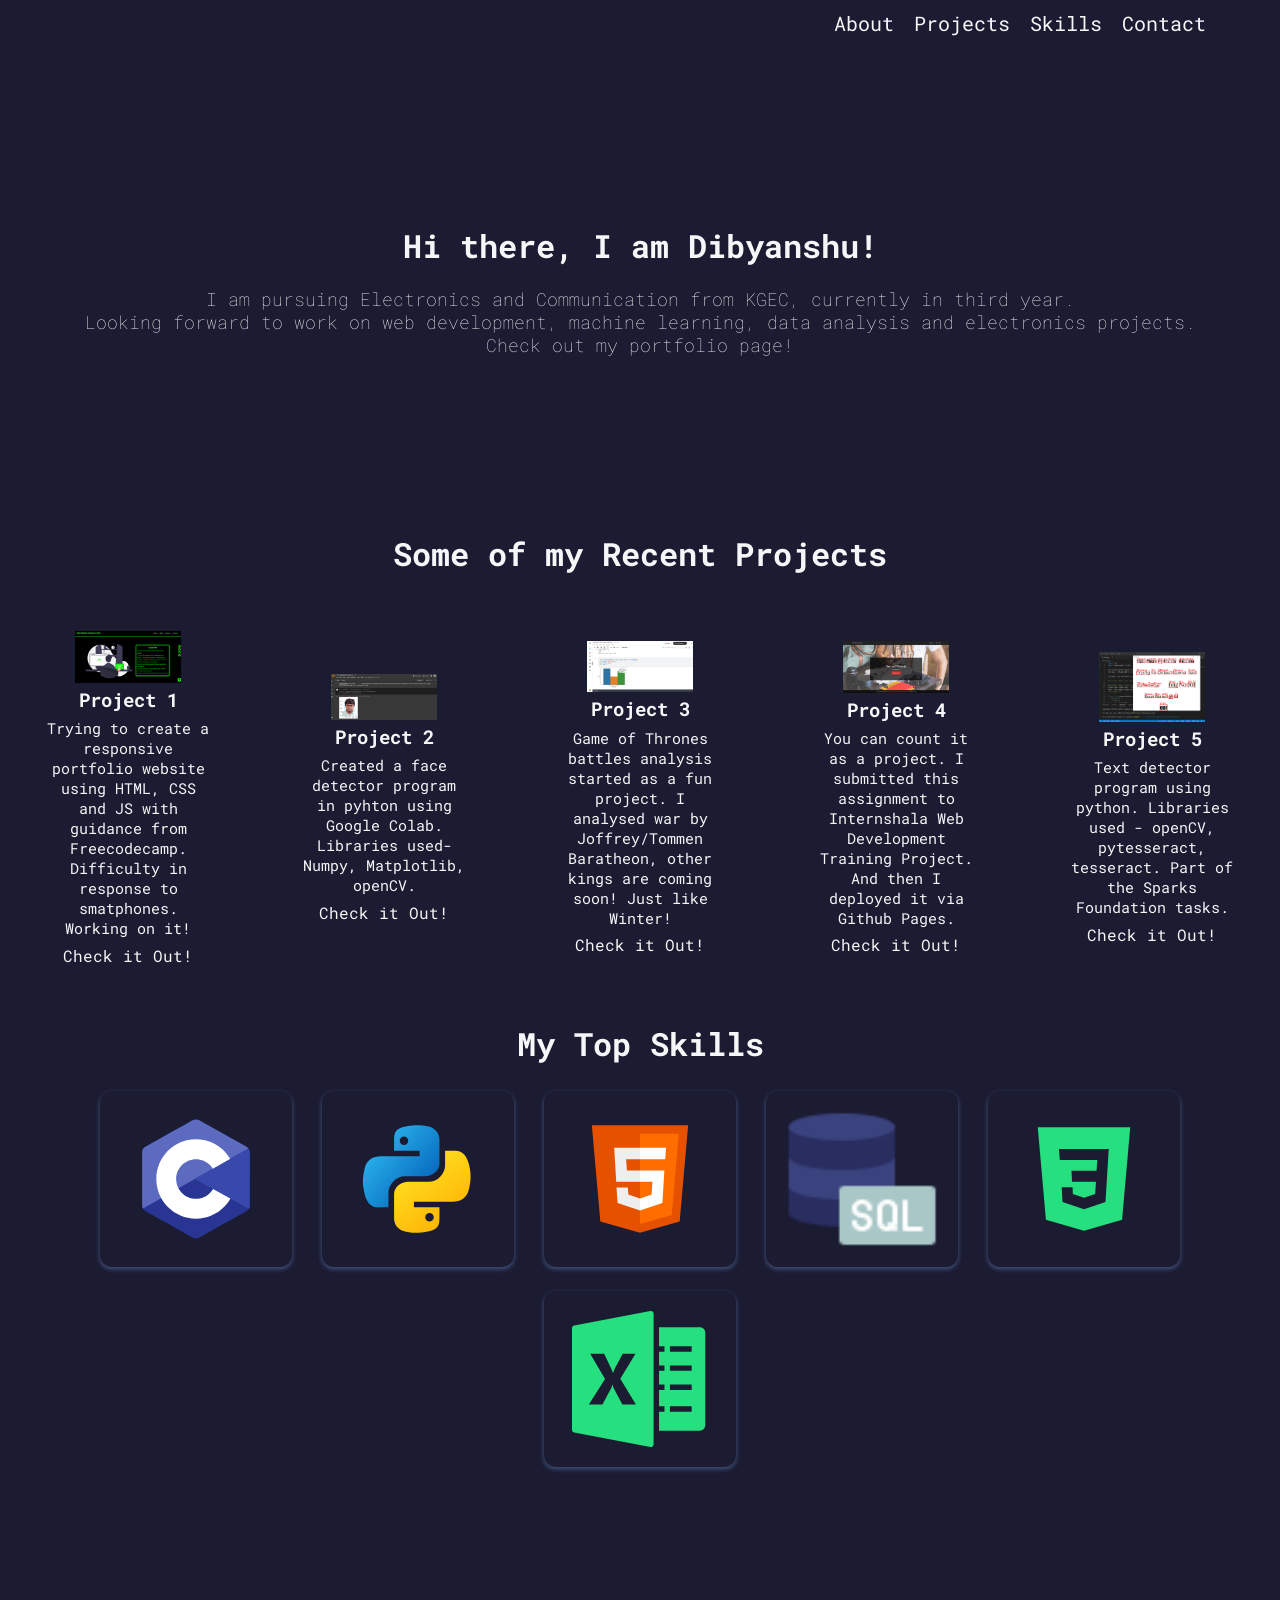
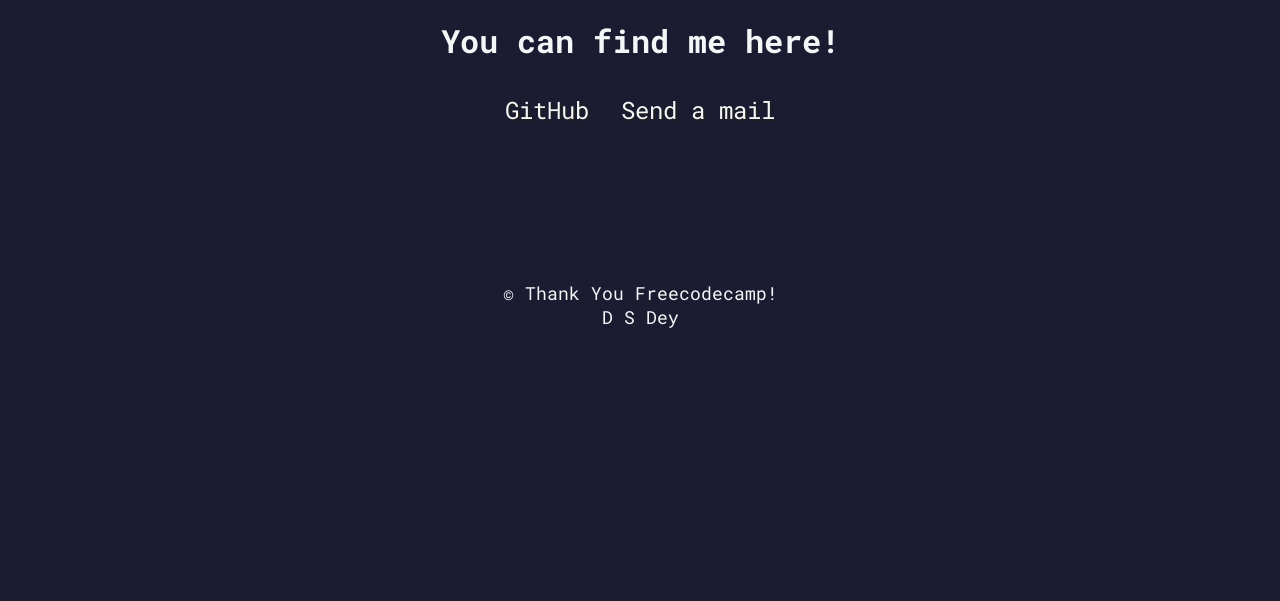
<file: Web_Dev/oldPortfolios/personalWebsite/index.html>
<!DOCTYPE html>
<html lang="en">
    <head>
        <meta charset="UTF-8"/>
        
        <meta name="viewport" content="width=device-width, initial-sale=1.0"/>
        <link rel="stylesheet" href="assets/expt.css">
        <title>Dibyanshu Shekhar Dey</title>
    </head>
    <body>
        <!--Navigation bar-->
        <!--Navigation bar-->
        <nav id="navbar" class="nav">
            <ul class="nav-list">
            <li><a href="#welcome-section">About</a></li>
            <li><a href="#projects">Projects</a></li>
            <li><a href="#skills">Skills</a></li>
            <li><a href="#contact">Contact</a></li>
            </ul>
        </nav>
        <!--Welcome section-->
        <section id="welcome-section" class="welcome-section">
            <h1>Hi there, I am Dibyanshu!</h1><br>
            <p>I am pursuing Electronics and Communication from KGEC, currently in third year.</p>
            <p>Looking forward to work on web development, machine learning, data analysis and electronics projects.</p>
            <p>Check out my portfolio page!</p>
        </section>

        <!--Projects section-->
        <section class="projects" id="projects">
            <h2 class="projects-title">Some of my Recent Projects</h2>
            <div class="projects-container">
                <div class="project-container project-tile">
                    <img src="assets\images\projects\website.png" alt="project 1" loading="lazy" class="project-pic" width="300" height="168">
                    <h3 class="project-title">Project 1</h3>
                    <p class="project-detail">
                        Trying to create a responsive portfolio website using HTML, CSS and JS with guidance from Freecodecamp. Difficulty in 
                        response to smatphones. Working on it!  
                    </p>
                    <a href="https://dibyanshushekhardey.github.io/Portfolio/" target="_blank" class="project-link">Check it Out!</a>
                </div>

                <div class="project-container project-tile">
                    <img src="assets\images\projects\facedetection.png" alt="project 2" loading="lazy" class="project-pic" width="300" height="168">
                    <h3 class="project-title">Project 2</h3>
                    <p class="project-detail">
                        Created a face detector program in pyhton using Google Colab. Libraries used- Numpy, Matplotlib, openCV.
                    </p>
                    <a href="https://github.com/dibyanshushekhardey/face_detection_recognition/blob/main/face_detection/facedetection.ipynb" target="_blank" class="project-link">Check it Out!</a>
                </div>

                <div class="project-container project-tile">
                    <img src="assets\images\projects\GOT.png" alt="project 3" loading="lazy" class="project-pic" width="300" height="168">
                    <h3 class="project-title">Project 3</h3>
                    <p class="project-detail">
                        Game of Thrones battles analysis started as a fun project. I analysed war by Joffrey/Tommen Baratheon, other kings are coming soon! Just like 
                        Winter! 
                    </p>
                    <a href="https://www.kaggle.com/dibyanshushekhardey/game-of-thrones-analysis" target="_blank" class="project-link">Check it Out!</a>
                </div>

                <div class="project-container project-tile">
                    <img src="assets\images\projects\Internshala.png" alt="project 4" loading="lazy" class="project-pic" width="300" height="168">
                    <h3 class="project-title">Project 4</h3>
                    <p class="project-detail">
                        You can count it as a project. I submitted this assignment to Internshala Web Development Training Project. And then I deployed it via Github Pages.    
                    </p>
                    <a href="https://dibyanshushekhardey.github.io/deploying_internshala_assignment/" target="_blank" class="project-link">Check it Out!</a>
                </div>

                <div class="project-container project-tile">
                    <img src="assets\images\projects\textDetection.png" alt="project 5" loading="lazy" class="project-pic" width="300" height="168">
                    <h3 class="project-title">Project 5</h3>
                    <p class="project-detail">
                        Text detector program using python. Libraries used - openCV, pytesseract, tesseract. Part of the Sparks Foundation tasks.
                    </p>
                    <a href="https://github.com/dibyanshushekhardey/text_detection_openCV" target="_blank" class="project-link">Check it Out!</a>
                </div>
            </div>
        </section>

        <!--Skills section-->
        <section class="skills" id="skills">
            <h2 class="skill-header">My Top Skills</h2>
            <div class="skills-wrapper">
                <div class="first set animate_animated animate_pulse">
                    <!--C Programming-->
                    <a href="https://coursera.org/share/85acebe54ab3de74219749fdf0ccd10b" target="_blank">
                        <img src="assets\icons\icons8-c-programming.svg" alt="C Prog" loading="lazy" class="icon icon-card"/>
                    </a>
                    <!--Pyhton-->
                    <a href="https://coursera.org/share/7fa70ce1b0e411d1fd5cbfdd189d09d2" target="_blank">
                        <img src="assets\icons\icons8-python.svg" alt="Python" loading="lazy" class="icon icon-card"/>
                    </a>
                    <!--HTML-->
                    <a href="https://coursera.org/share/c4e069506b8691e97d3fc830f95b517a" target="_blank">
                        <img src="assets\icons\icons8-html-5.svg" alt="HTML 5" loading="lazy" class="icon icon-card"/>
                    </a>
                    <!--SQL-->
                    <a href="https://www.hackerrank.com/certificates/b1c725edf050" target="_blank">
                        <img src="assets\icons\icons8-sql-60.png" alt="SQL" loading="lazy" class="icon icon-card"/>
                    </a>
                    <!--CSS-->
                    <a href="#" target="_blank">
                        <img src="assets\icons\icons8-css3.svg" alt="CSS" loading="lazy" class="icon icon-card"/>
                    </a>
                    <!--Excel-->
                    <a href="https://www.datacamp.com/statement-of-accomplishment/course/a34ad4ddab4928e0b4ee33197975fb2e348e465e" target="_blank">
                        <img src="assets\icons\icons8-microsoft-excel.svg" alt="Excel" loading="lazy" class="icon icon-card"/>
                    </a>   
                </div>
            </div>
        </section>
        <!--Profile Section-->
        <section id="contact" class="contact-section">
            <div class="contact-section-header">
                <h2>You can find me here!</h2>
            </div>
            <div class="contact-links">
                
                <a
                  id="profile-link"
                  href="https://github.com/dibyanshushekhardey"
                  target="_blank"
                  class="btn contact-details"
                  >
                  <i class="fab fa-github"></i> GitHub
                  </a>
                
                <a href="mailto:deydibyanshushkr7213996@gmail.com" class="btn contact-details"
                  >
                  <i class="fas fa-at"></i> Send a mail
                </a>
                
              </div>

        </section>

        <!--Footer section-->
        <footer>
            <p class="copy">&copy; Thank You <a href="https://www-freecodecamp-org.cdn.ampproject.org/v/s/www.freecodecamp.org/news/how-to-build-a-developer-portfolio-website/amp/?amp_js_v=a6&amp_gsa=1&usqp=mq331AQKKAFQArABIIACAw%3D%3D#aoh=16390372186703&referrer=https%3A%2F%2Fwww.google.com&amp_tf=From%20%251%24s&ampshare=https%3A%2F%2Fwww.freecodecamp.org%2Fnews%2Fhow-to-build-a-developer-portfolio-website%2F" 
                        target="_blank">Freecodecamp!</a> 
            </p>
            <p class="copy">

            <a href="#" target="_blank">D S Dey</a>
            </p>
        </footer>

    </body>
</html>
</file>
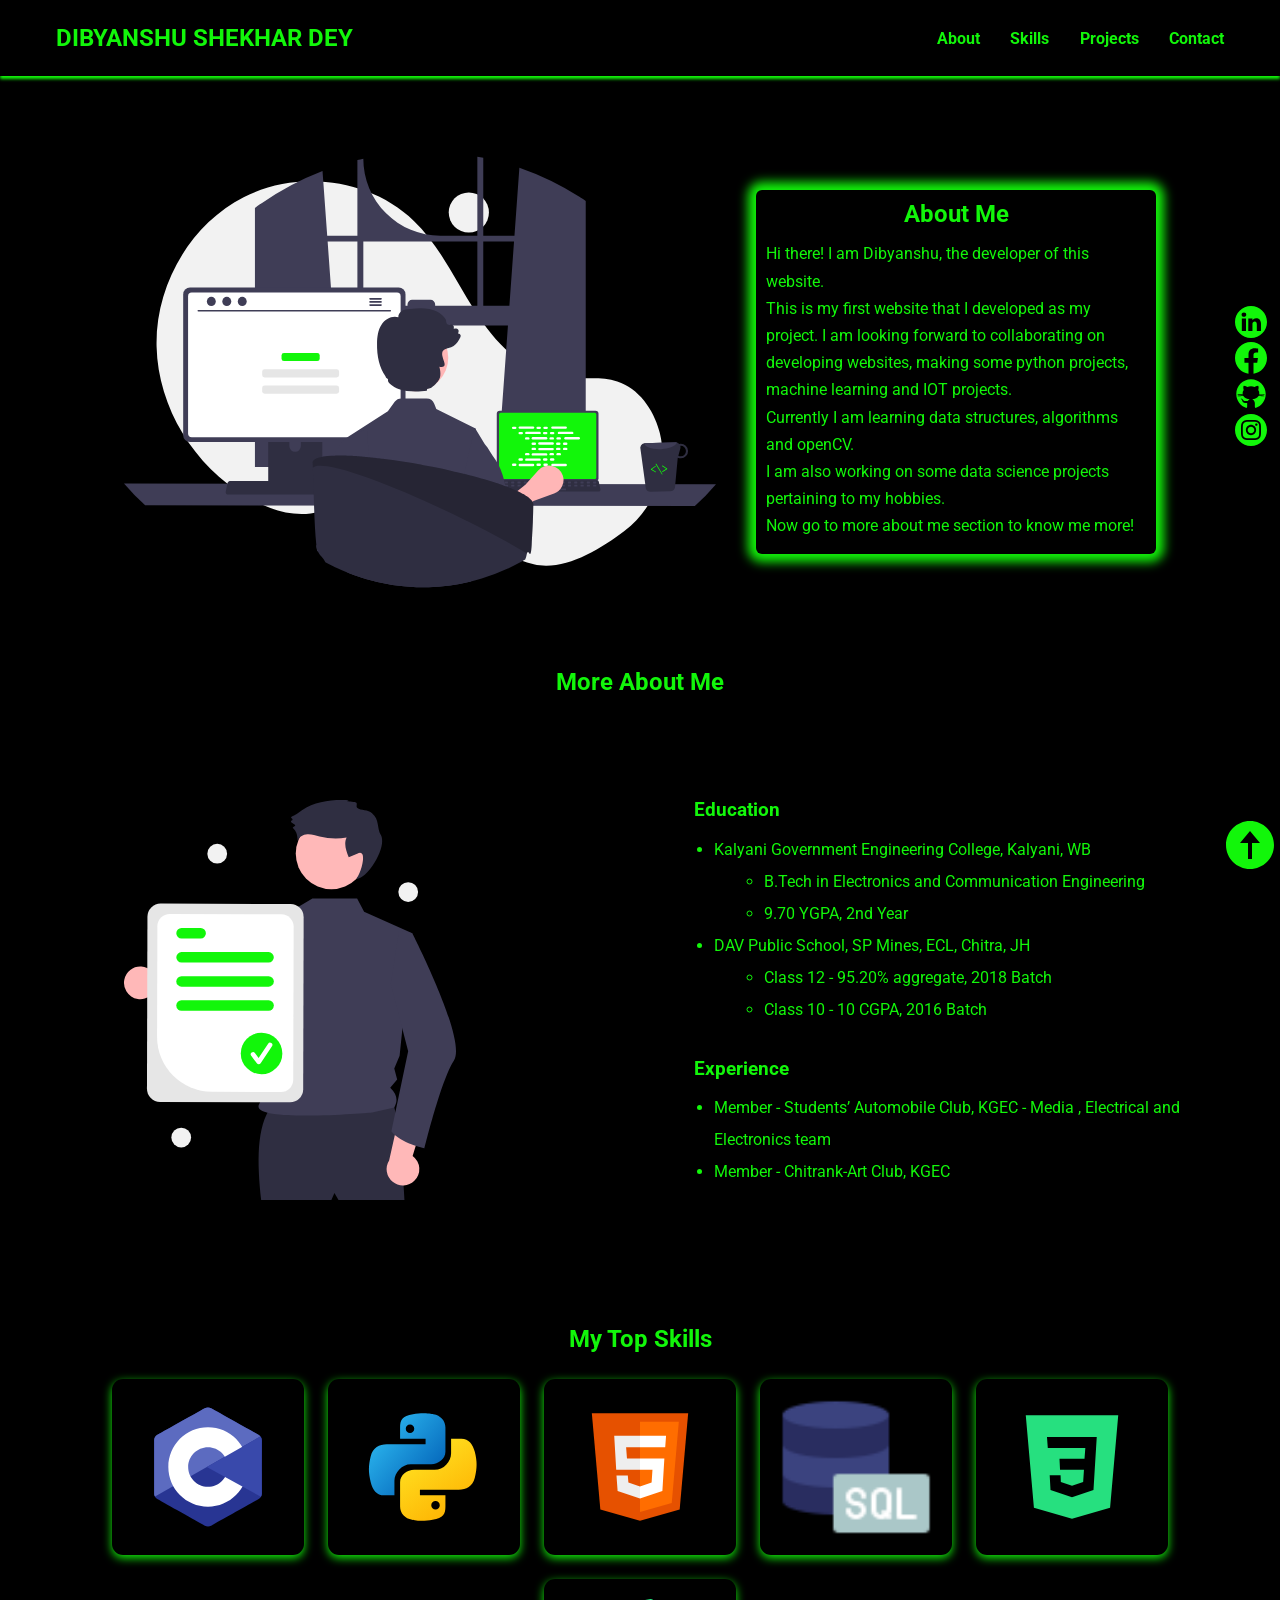
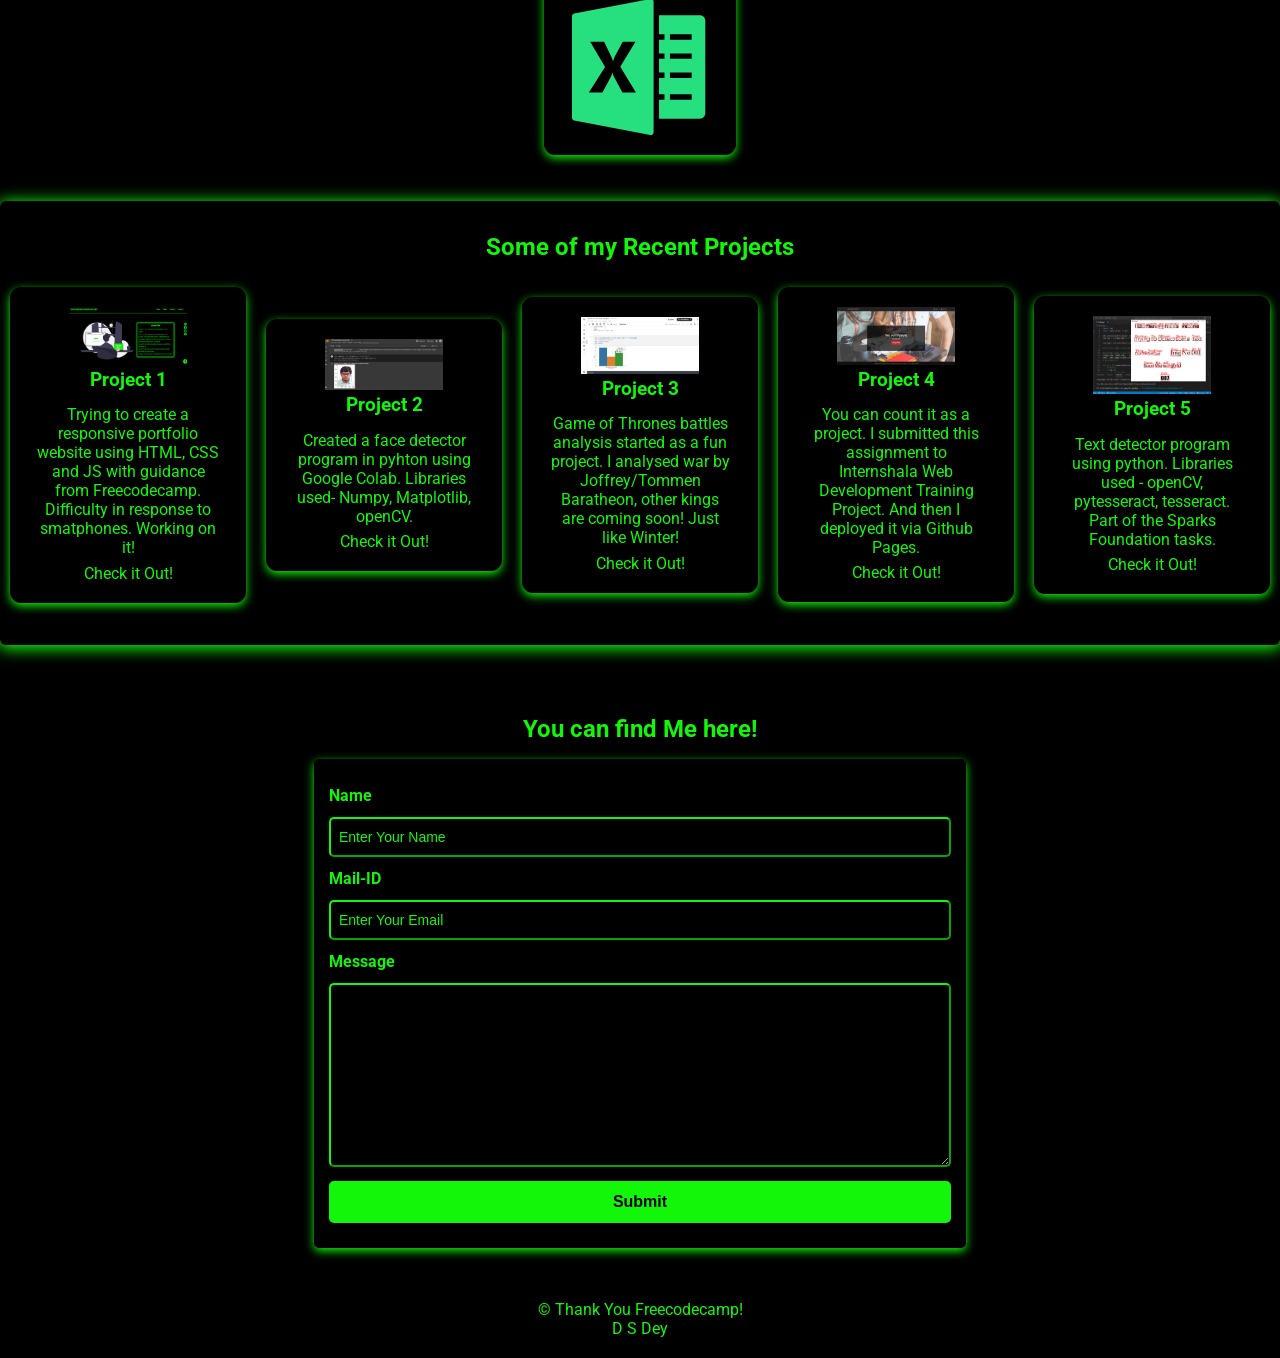
<file: Web_Dev/oldPortfolios/Portfolio/index.html>
<!DOCTYPE html>
<html lang="en">
    <head>
        <meta charset="UTF-8"/>
        <meta http-equiv="X-UA-Compatible" content="IE=edge" />
        <meta name="viewport" content="width=device-width, initial-scale=1.0" />
        <!-- CSS Styles -->
        <link rel="stylesheet" href="assets\index.css">
        
        <!-- Animate CSS CDN -->
        <link
        rel="stylesheet"
        href="https://cdnjs.cloudflare.com/ajax/libs/animate.css/4.1.1/animate.min.css"
        />
        

        <title>Dibyanshu Shekhar Dey</title>
    </head>

    <body>
        <!-- Navigatin section -->
        <nav>
            <h1><a href="https://drive.google.com/file/d/1DgF5fAqiXCZwLGwpoMLkHd7S-X3dCsI1/view?usp=sharing"
                target="_blank">DIBYANSHU SHEKHAR DEY</a></h1>
            <ul class="navigation">
                <li><a href="#about" class="nav-link">About</a></li>
                <li><a href="#skills" class="nav-link">Skills</a></li>
                <li><a href="#projects" class="nav-link">Projects</a></li>
                <li><a href="#contact" class="nav-link">Contact</a></li>
            </ul>
        
            <button class="burger-menu" id="burger-menu">
                <ion-icon class="bars" name="menu-outline"></ion-icon>
            </button>
        </nav>

        <!-- Hero section -->
        <section class="hero" id="about">
            <img src="assets\images\wfh_5.svg" alt="ME" loading="lazy" class="hero-img">

            <div class="bio animate_animated animate_shakeX">
                <h2 class="bio-title">About Me</h2>
                <p class="bio-text">
                    Hi there! I am Dibyanshu, the developer of this website.<br> 
                    This is my first website that I developed as my project. I am looking forward to collaborating on developing websites, making some python projects, machine learning and IOT projects. <br>
                    Currently I am learning data structures, algorithms and openCV. <br>
                    I am also working on some data science projects pertaining to my hobbies. <br>
                    Now go to more about me section to know me more!

                </p>
            </div>
        </section>

        <!--More about me-->
        <h2 class="more-about-h2">More About Me</h2>
        <br>
        <section class="more-about">
            
            <div class="college">
                <img src="assets\images\college.svg" alt="college" >
            </div>
            <div class="more-about-me animate_animated animate_shakeX">
                <h3 class="education">Education</h3>
                <p class="content-a">
                    <ul class="disc">
                        <li>
                            <a href="https://www.kgec.edu.in/" target="_blank">Kalyani Government Engineering College, Kalyani, WB</a>
                            <ul class="circle">
                                <li>B.Tech in Electronics and Communication Engineering</li>
                                <li>
                                    <a href="https://drive.google.com/file/d/1AJqYL8kpLJlX1--i4MiQiVTUTxuq5MvO/view?usp=sharing" target="_blank">9.70 YGPA,</a> 2nd Year
                                </li>
                            </ul>
                        </li>
                    </ul>
                    <ul class="disc">
                        <li>
                            DAV Public School, SP Mines, ECL, Chitra, JH
                            <ul class="circle">
                                <li><a href="https://drive.google.com/file/d/12yK_nrO_YyaecADN0Ccp-5jS5x0d_FnO/view?usp=sharing" target="_blank">Class 12</a> 
                                    - 95.20% aggregate, 2018 Batch</li>
                                <li><a href="https://drive.google.com/file/d/12lqEusJRzd7DWWJsGZpU9I17Jn0YK8ze/view?usp=sharing" target="_blank">Class 10</a> 
                                    - 10 CGPA, 2016 Batch</li>
                            </ul>
                        </li>
                    </ul>
                    <br>
                </p>
                
                <!--Experience-->
                <h3 class="experience">Experience</h3>
                <p class="content-a">
                    <ul class="disc">
                        <li>Member - <a href="http://sac-kgec.herokuapp.com/#" target="_blank">Students’ Automobile Club, KGEC</a> - Media , Electrical and Electronics team</li>    
                        <li>Member - <a href="https://www.facebook.com/CHITRANK.kgec/" target="_blank">Chitrank-Art Club, KGEC</a></li>
                    </ul>
                </p>

            </div>
            <!--Education-->
            
            <!--
            <div class="college">
                <img src="assets\images\college.svg" alt="college" >
            </div>
            -->
            
            

        </section>

        <!--Skilss section-->
        <section class="skills" id="skills">
            <h2 class="skill-header">My Top Skills</h2>
            <div class="skills-wrapper">
                <div class="first set animate_animated animate_pulse">
                    <!--C Programming-->
                    <a href="https://coursera.org/share/85acebe54ab3de74219749fdf0ccd10b" target="_blank">
                        <img src="assets\icons\icons8-c-programming.svg" alt="C Prog" loading="lazy" class="icon icon-card"/>
                    </a>
                    <!--Pyhton-->
                    <a href="https://coursera.org/share/7fa70ce1b0e411d1fd5cbfdd189d09d2" target="_blank">
                        <img src="assets\icons\icons8-python.svg" alt="Python" loading="lazy" class="icon icon-card"/>
                    </a>
                    <!--HTML-->
                    <a href="https://coursera.org/share/c4e069506b8691e97d3fc830f95b517a" target="_blank">
                        <img src="assets\icons\icons8-html-5.svg" alt="HTML 5" loading="lazy" class="icon icon-card"/>
                    </a>
                    <!--SQL-->
                    <a href="https://www.hackerrank.com/certificates/b1c725edf050" target="_blank">
                        <img src="assets\icons\icons8-sql-60.png" alt="SQL" loading="lazy" class="icon icon-card"/>
                    </a>
                    <!--CSS-->
                    <a href="#" target="_blank">
                        <img src="assets\icons\icons8-css3.svg" alt="CSS" loading="lazy" class="icon icon-card"/>
                    </a>
                    <!--Excel-->
                    <a href="https://www.datacamp.com/statement-of-accomplishment/course/a34ad4ddab4928e0b4ee33197975fb2e348e465e" target="_blank">
                        <img src="assets\icons\icons8-microsoft-excel.svg" alt="Excel" loading="lazy" class="icon icon-card"/>
                    </a>   
                </div>
            </div>

        </section>

        <!--My projects--->
        <section class="projects" id="projects">
            <h2 class="projects-title">Some of my Recent Projects</h2>
            <div class="projects-container">
                <div class="project-container project-card">
                    <img src="assets\images\projects\website.png" alt="project 1" loading="lazy" class="project-pic" width="300" height="168">
                    <h3 class="project-title">Project 1</h3>
                    <p class="project-detail">
                        Trying to create a responsive portfolio website using HTML, CSS and JS with guidance from Freecodecamp. Difficulty in 
                        response to smatphones. Working on it!  
                    </p>
                    <a href="https://dibyanshushekhardey.github.io/Portfolio/" target="_blank" class="project-link">Check it Out!</a>
                </div>

                <div class="project-container project-card">
                    <img src="assets\images\projects\facedetection.png" alt="project 2" loading="lazy" class="project-pic" width="300" height="168">
                    <h3 class="project-title">Project 2</h3>
                    <p class="project-detail">
                        Created a face detector program in pyhton using Google Colab. Libraries used- Numpy, Matplotlib, openCV.
                    </p>
                    <a href="https://github.com/dibyanshushekhardey/face_detection_recognition/blob/main/face_detection/facedetection.ipynb" target="_blank" class="project-link">Check it Out!</a>
                </div>

                <div class="project-container project-card">
                    <img src="assets\images\projects\GOT.png" alt="project 3" loading="lazy" class="project-pic" width="300" height="168">
                    <h3 class="project-title">Project 3</h3>
                    <p class="project-detail">
                        Game of Thrones battles analysis started as a fun project. I analysed war by Joffrey/Tommen Baratheon, other kings are coming soon! Just like 
                        Winter! 
                    </p>
                    <a href="https://www.kaggle.com/dibyanshushekhardey/game-of-thrones-analysis" target="_blank" class="project-link">Check it Out!</a>
                </div>

                <div class="project-container project-card">
                    <img src="assets\images\projects\Internshala.png" alt="project 4" loading="lazy" class="project-pic" width="300" height="168">
                    <h3 class="project-title">Project 4</h3>
                    <p class="project-detail">
                        You can count it as a project. I submitted this assignment to Internshala Web Development Training Project. And then I deployed it via Github Pages.    
                    </p>
                    <a href="https://dibyanshushekhardey.github.io/deploying_internshala_assignment/" target="_blank" class="project-link">Check it Out!</a>
                </div>

                <div class="project-container project-card">
                    <img src="assets\images\projects\textDetection.png" alt="project 5" loading="lazy" class="project-pic" width="300" height="168">
                    <h3 class="project-title">Project 5</h3>
                    <p class="project-detail">
                        Text detector program using python. Libraries used - openCV, pytesseract, tesseract. Part of the Sparks Foundation tasks.
                    </p>
                    <a href="https://github.com/dibyanshushekhardey/text_detection_openCV" target="_blank" class="project-link">Check it Out!</a>
                </div>
            </div>
        </section>
        <br>
        <br>

        <!--Contact Section-->
        <section class="contact" id="contact">
            <h2 class="contact-title">You can find Me here!</h2>
            <div class="contact-form-container">
                <div class="contact-form">
                    <form action="https://formspree.io/f/xnqwqvdy" method="POST">
                        <div class="form-control">
                            <label for="name">Name</label>
                            <input
                                type="text"
                                id="name"
                                name="sender-name"
                                placeholder="Enter Your Name"
                                class="input-field"
                                required>
                        </div>
                        <div class="form-control">
                            <label for="email">Mail-ID</label>
                            <input
                                type="email"
                                id="email"
                                name="sender-email"
                                placeholder="Enter Your Email"
                                class="input-field"
                                required>
                        </div>
                        <div class="form-control">
                            <label for="message">Message</label>
                            <textarea
                                id="message"
                                cols="60"
                                rows="10"
                                placeholder="Enter Your Message"
                                name="message"
                                class="input-field"
                                required>
                            </textarea>
                        </div>
                        <input
                            type="submit"
                            value="Submit"
                            id="submit-btn"
                            class="submit-btn">
                    </form>
                </div>
            </div>
        </section>

        <!-- Social connections -->
        <section class="social">
            <div class="social-socials">
                
                <a href="https://www.linkedin.com/in/dibyanshu-shekhar-dey-078583136/" target="_blank">
                    <img src="assets\logos\linkedin_icon.svg" alt="LinkedIn" loading="lazy" class="socicon">
                </a>
                <a href="https://www.facebook.com/dibyanshushekhar.dey/" target="_blank">
                    <img src="assets\logos\facebook_icon.svg" alt="Facebook" loading="lazy" class="socicon">
                </a>
                <a href="https://github.com/dibyanshushekhardey" target="_blank"> 
                    <img src="assets\logos\icons8-github (1).svg" alt="Github" loading="lazy" class="socicon">
                </a>
                <a href="https://www.instagram.com/deydibyanshushekhar/" target="_blank">
                    <img src="assets\logos\instagram_icon.svg" alt="Instagram" loading="lazy" class="socicon">
                </a>
                <!--
                <a href="deydibyanshushkr7213996@gmail.com" target="_blank">
                    <img src="assets\logos\gmail_icon.svg" alt="GMail" loading="lazy" class="socicon">
                </a>
                -->
                
                    
                
            </div>
        </section>

        <!--Footer-->
        <footer>
            <p class="copy">&copy; Thank You <a href="https://www-freecodecamp-org.cdn.ampproject.org/v/s/www.freecodecamp.org/news/how-to-build-a-developer-portfolio-website/amp/?amp_js_v=a6&amp_gsa=1&usqp=mq331AQKKAFQArABIIACAw%3D%3D#aoh=16390372186703&referrer=https%3A%2F%2Fwww.google.com&amp_tf=From%20%251%24s&ampshare=https%3A%2F%2Fwww.freecodecamp.org%2Fnews%2Fhow-to-build-a-developer-portfolio-website%2F" 
                target="_blank">Freecodecamp!</a> 
            </p>
            <p class="copy">
              
            <a href="#" target="_blank">D S Dey</a>
            </p>
        
        </footer>

        <!--Scroll up-->
        <i class="scroll-up" id="scroll-up">
            <img src="assets\logos\upArrow.svg" class="socicon up-arrow" alt="scroll-up">
        </i>

        <!--Website scripts-->
        <script src="assets\index.js"></script>
            
    </body>
</html>
</file>
<file: Web_Dev/oldPortfolios/personalWebsite/assets/expt.css>
@import url('https://fonts.googleapis.com/css2?family=Roboto&family=Roboto+Mono:wght@264;300;329;331&display=swap');

:root{
    --bg-color:#1b1b32;
    --text-color:#f5f6f7;
    --main-blue: #45567d;

}

* {
  margin: 0;
  padding: 0;
}

*,
*::before,
*::after {
  box-sizing: inherit;
}

a:hover{
  color: var(--main-blue);
}

html {
  box-sizing: border-box;
  
  scroll-behavior: smooth;
}

body {
    font-family: Roboto mono;
    font-size: 16px;   
    background-color:var(--bg-color);
  }
  
h1 {
  font-size: 2rem;
  color: var(--text-color);
}

h2 {
  font-size: 2rem;
  color: var(--text-color);
}

/*navigation bar*/
.nav{
    display: flex;
    justify-content: flex-end;
    position: fixed;
    top:0;
    left: 0;
    width: 100%;
    align-items: center;
    background-color:var(--bg-color);
    color: var(--text-color);
    
    z-index: 10;    
}

.nav-list {
    display: flex;
    margin-right: 4rem;
}

ul {
  list-style: none;
}

a {
  text-decoration: none;
  color: var(--text-color) ;
}

.nav-list a {
  display: flex;
  font-size: 20px;
  padding: 10px;
}

.nav-list a:hover {
  color: var(--text-color);
  background: var(--main-blue);
}

/*welcome section*/
.welcome-section {
  margin-top: -10rem;
  display: flex;
  flex-direction: column;
  justify-content: center;
  align-items: center;
  width: 100%;
  height: 100vh;
  background-color: var(--bg-color);
  padding-top: 1px;
}

.welcome-section > p {
  font-size: 1.1rem;
  font-weight: 100;
  color: var(--text-color);
}

/*skills*/
.skills{
  color: var(--bg-color);
  max-width: 70rem;
  margin: auto;
  text-align: center;
  margin-top: -1rem;
}

.skill-header{
  margin-bottom: 1rem;
}

.skills-wrapper img{
  padding: 1.25rem;
}

.icon{
  width: 12rem;
  height: 11rem;
}

.icon-card{
  background-color: var(--bg-color);
  border-radius: 12px;
  box-shadow: 0 2px 5px var(--main-blue);
  padding: 20px;
  margin: 10px;
}


/*projects section*/
.projects{
  max-width: 2000px;
  background-color: var(--bg-color);
  padding: 32px 0;
  margin-top: 2rem;
  border-radius: 6px;
  margin-top: -15rem;
}

.project-pic{
  width: 60%;
  height: 60%;
}

.projects-container{
  display: flex;
  align-items: center;
  
}

.projects-title{
  color:var(--text-color);
  text-align: center;
  margin-bottom: 1rem;
}

.project-title{
  color:var(--text-color);
  text-align: center;
  
}

.project-container{
  text-align: center;
  width: 21.875rem;
  padding: 1rem;
}

.project-container p{
  padding: 0.4rem;
}

.project-detail{
  color:var(--text-color);
  font-size: 15px;
  margin-bottom: var(--bottom-margin);
}

.project-tile{
  background-color:var(--bg-color);
  color: var(--primary-color);
  text-align: center;   
  border-radius: 11px;
  box-shadow: 0 3px 5px var(--primary-shadow);
  padding: 30px;
  margin: 10px;
}

/* Contact section*/
.contact-section {
  margin-top: -10rem;
  display: flex;
  flex-direction: column;
  justify-content: center;
  align-items: center;
  text-align: center;
  width: 100%;
  height: 80vh;
  padding: 0 2rem;
  background: var(--main-gray);
}

.contact-section-header > h2 {
  font-size: 2rem;
}

@media (max-width: 28.75em) {
  .contact-section-header > h2 {
    font-size: 1rem;
  }
}

.contact-section-header > p {
  font-style: italic;
}

.contact-links {
  display: flex;
  justify-content: center;
  width: 100%;
  max-width: 980px;
  margin-top: 1rem;
  flex-wrap: wrap;
}

.contact-details {
  font-size: 1.5rem;
  text-shadow: 2px 2px 1px #1f1f1f;
  transition: transform 0.3s ease-out;
  padding: 1rem;
}

.contact-details:hover {
  transform: translateY(8px);
}
/*footer*/
footer{
  margin-top: -15rem;
  font-size: 18px;
  background-color: var(--bg-color);
  color: var(--text-color);
  padding: 5rem 0 0 0;
  text-align: center;  
}

/*projects responsive*/
@media (max-width: 30.625em) {
  .projects {
    padding: 6rem 1rem;
  }

  .projects-container{
    display: flex;
    flex-direction: column;
  }
}

/* 1200px / 16px = 75em */
@media (max-width: 1200px) {
  html {
    font-size: 60%;
  }
}

/* 980px / 16px = 61.25em */
@media (max-width: 980px) {
  html {
    font-size: 58%;
  }
}

/* 460px / 16px = 28.75em */
@media (max-width: 460px) {
  html {
    font-size: 55%;
  }
}
</file>
